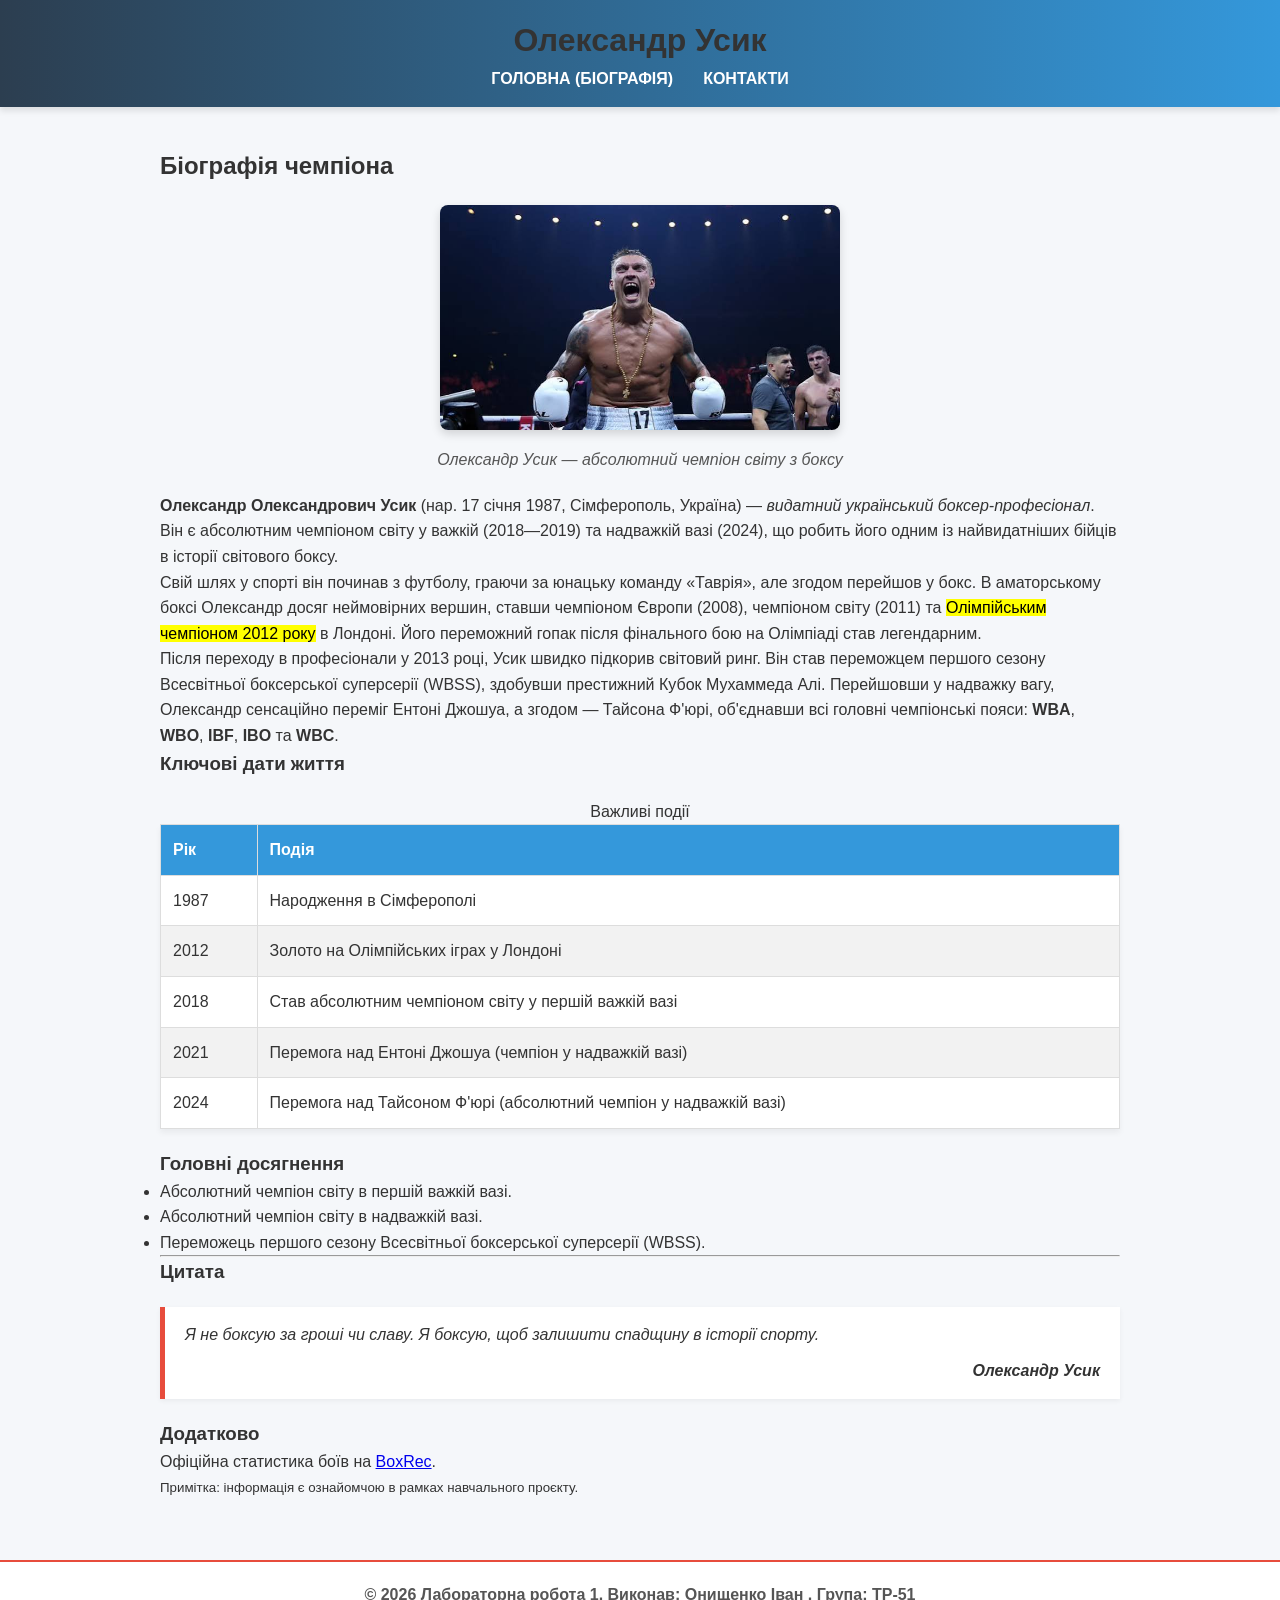
<file: index.html>
<!DOCTYPE html>
<html lang="uk">
<head>
    <meta charset="UTF-8">
    <meta name="viewport" content="width=device-width, initial-scale=1.0">
    <meta name="description" content="Біографія Олександра Усика - видатного українського боксера">
    <title>Олександр Усик - Біографія</title>
    <link rel="stylesheet" href="css/styles.css">
</head>
<body>
   <header class="sticky-header">
        <h1>Олександр Усик</h1>
        <nav>
            <ul>
                <li><a href="index.html">Головна (Біографія)</a></li>
                <li><a href="contact.html">Контакти</a></li>
            </ul>
        </nav>
    </header>

    <main>
        <article>
            <h2>Біографія чемпіона</h2>
            
            <figure>
                <img src="images/usyk.jpg" alt="Олександр Усик з чемпіонськими поясами" width="400">
                <figcaption>Олександр Усик — абсолютний чемпіон світу з боксу</figcaption>
            </figure>

            <p><strong>Олександр Олександрович Усик</strong> (нар. 17 січня 1987, Сімферополь, Україна) — <em>видатний український боксер-професіонал</em>. Він є абсолютним чемпіоном світу у важкій (2018—2019) та надважкій вазі (2024), що робить його одним із найвидатніших бійців в історії світового боксу.</p>

            <p>Свій шлях у спорті він починав з футболу, граючи за юнацьку команду «Таврія», але згодом перейшов у бокс. В аматорському боксі Олександр досяг неймовірних вершин, ставши чемпіоном Європи (2008), чемпіоном світу (2011) та <mark>Олімпійським чемпіоном 2012 року</mark> в Лондоні. Його переможний гопак після фінального бою на Олімпіаді став легендарним.</p>

            <p>Після переходу в професіонали у 2013 році, Усик швидко підкорив світовий ринг. Він став переможцем першого сезону Всесвітньої боксерської суперсерії (WBSS), здобувши престижний Кубок Мухаммеда Алі. Перейшовши у надважку вагу, Олександр сенсаційно переміг Ентоні Джошуа, а згодом — Тайсона Ф'юрі, об'єднавши всі головні чемпіонські пояси: <b>WBA</b>, <b>WBO</b>, <b>IBF</b>, <b>IBO</b> та <b>WBC</b>.</p>

            <section>
                <h3>Ключові дати життя</h3>
                <table border="1">
                    <caption>Важливі події</caption>
                    <thead>
                        <tr>
                            <th>Рік</th>
                            <th>Подія</th>
                        </tr>
                    </thead>
                    <tbody>
                        <tr>
                            <td>1987</td>
                            <td>Народження в Сімферополі</td>
                        </tr>
                        <tr>
                            <td>2012</td>
                            <td>Золото на Олімпійських іграх у Лондоні</td>
                        </tr>
                        <tr>
                            <td>2018</td>
                            <td>Став абсолютним чемпіоном світу у першій важкій вазі</td>
                        </tr>
                        <tr>
                            <td>2021</td>
                            <td>Перемога над Ентоні Джошуа (чемпіон у надважкій вазі)</td>
                        </tr>
                        <tr>
                            <td>2024</td>
                            <td>Перемога над Тайсоном Ф'юрі (абсолютний чемпіон у надважкій вазі)</td>
                        </tr>
                    </tbody>
                </table>
            </section>

            <section>
                <h3>Головні досягнення</h3>
                <ul>
                    <li>Абсолютний чемпіон світу в першій важкій вазі.</li>
                    <li>Абсолютний чемпіон світу в надважкій вазі.</li>
                    <li>Переможець першого сезону Всесвітньої боксерської суперсерії (WBSS).</li>
                </ul>
            </section>

            <hr>

            <section>
                <h3>Цитата</h3>
                <blockquote cite="https://uk.wikipedia.org/wiki/Усик_Олександр_Олександрович">
                    <p>Я не боксую за гроші чи славу. Я боксую, щоб залишити спадщину в історії спорту.</p>
                    <cite>Олександр Усик</cite>
                </blockquote>
            </section>
        </article>

        <aside>
            <h3>Додатково</h3>
            <p>Офіційна статистика боїв на <a href="https://boxrec.com/en/box-pro/659772" target="_blank" rel="noopener">BoxRec</a>.</p>
            <p><small>Примітка: інформація є ознайомчою в рамках навчального проєкту.</small></p>
        </aside>
    </main>

    <footer>
        <p>&copy; 2026 Лабораторна робота 1. Виконав: Онищенко Іван , Група: ТР-51</p>
    </footer>
</body>
</html>
<!-- Тестова зміна -->
</file>
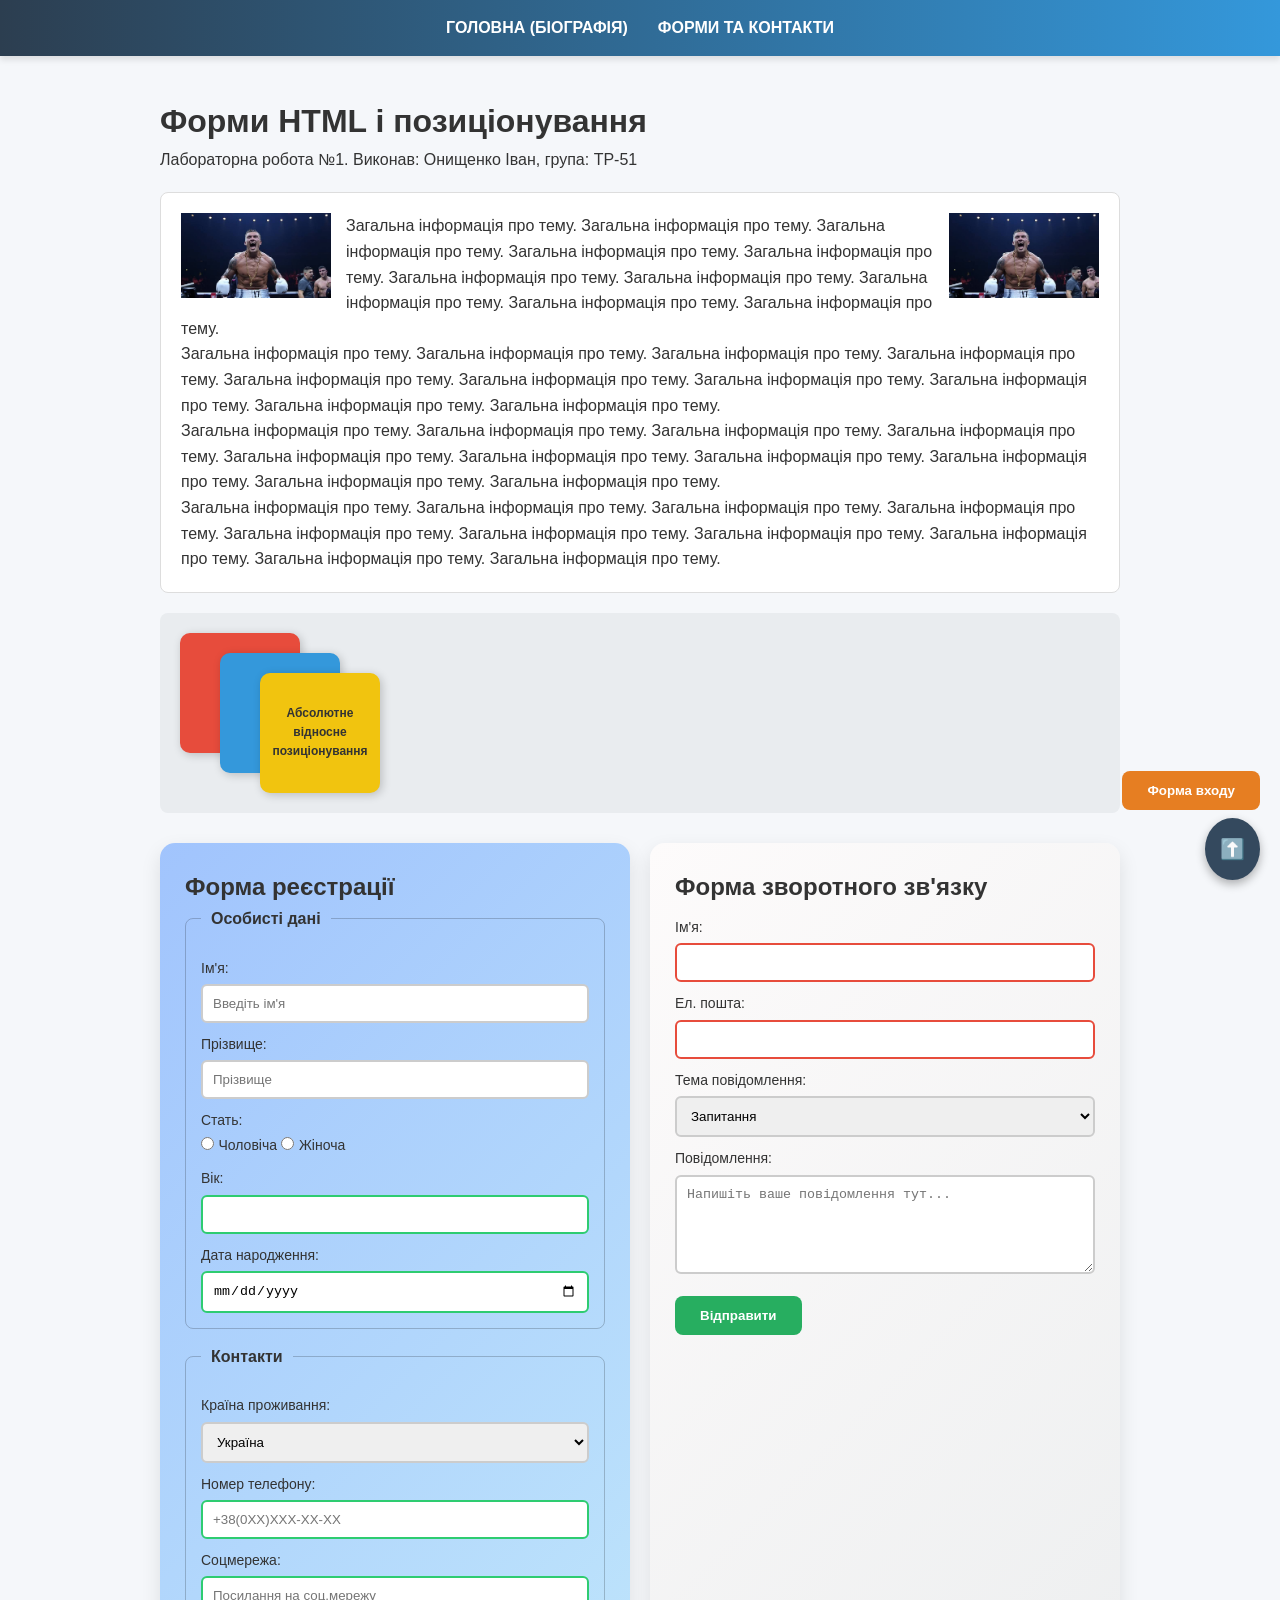
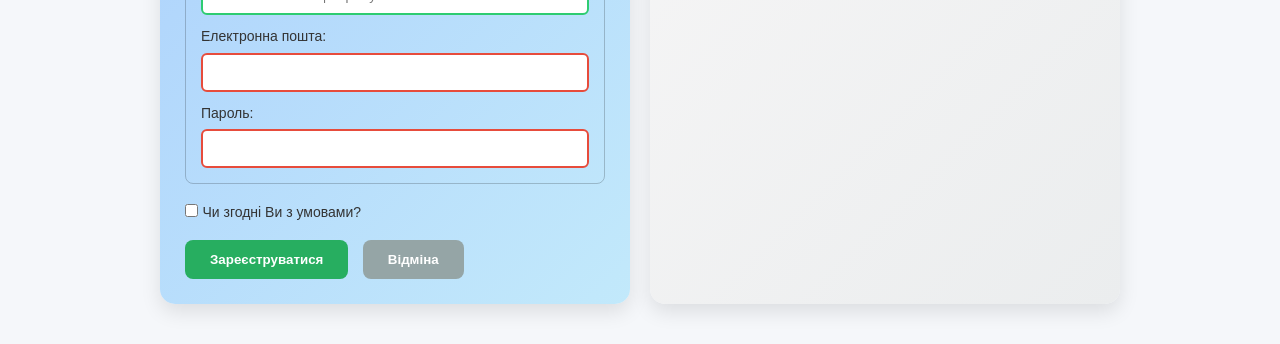
<file: contact.html>
<!DOCTYPE html>
<html lang="uk">
<head>
    <meta charset="UTF-8">
    <meta name="viewport" content="width=device-width, initial-scale=1.0">
    <title>Форми HTML і позиціонування</title>
    <link rel="stylesheet" href="css/styles.css">
</head>
<body>
    <header class="sticky-header">
        <nav>
            <ul>
                <li><a href="index.html">Головна (Біографія)</a></li>
                <li><a href="contact.html">Форми та контакти</a></li>
            </ul>
        </nav>
    </header>

    <main>
        <h1>Форми HTML і позиціонування</h1>
        <p>Лабораторна робота №1. Виконав: Онищенко Іван, група: ТР-51</p>
        
        <section class="float-section clearfix">
            <img src="images/usyk.jpg" alt="Зображення зліва" class="float-left" width="150">
            <img src="images/usyk.jpg" alt="Зображення справа" class="float-right" width="150">
            <p>Загальна інформація про тему. Загальна інформація про тему. Загальна інформація про тему. Загальна інформація про тему. Загальна інформація про тему. Загальна інформація про тему. Загальна інформація про тему. Загальна інформація про тему. Загальна інформація про тему. Загальна інформація про тему.</p>
            <p>Загальна інформація про тему. Загальна інформація про тему. Загальна інформація про тему. Загальна інформація про тему. Загальна інформація про тему. Загальна інформація про тему. Загальна інформація про тему. Загальна інформація про тему. Загальна інформація про тему. Загальна інформація про тему.</p>
            <p>Загальна інформація про тему. Загальна інформація про тему. Загальна інформація про тему. Загальна інформація про тему. Загальна інформація про тему. Загальна інформація про тему. Загальна інформація про тему. Загальна інформація про тему. Загальна інформація про тему. Загальна інформація про тему.</p>
            <p>Загальна інформація про тему. Загальна інформація про тему. Загальна інформація про тему. Загальна інформація про тему. Загальна інформація про тему. Загальна інформація про тему. Загальна інформація про тему. Загальна інформація про тему. Загальна інформація про тему. Загальна інформація про тему.</p>
        </section>

        <section class="absolute-section">
            <div class="abs-container">
                <div class="abs-box box1"></div>
                <div class="abs-box box2"></div>
                <div class="abs-box box3">Абсолютне відносне позиціонування</div>
            </div>
        </section>

        <section class="forms-wrapper">
            <div class="form-container reg-form">
                <h2>Форма реєстрації</h2>
                <form action="#" method="POST">
                    <fieldset>
                        <legend>Особисті дані</legend>
                        <label for="name">Ім'я:</label>
                        <input type="text" id="name" name="name" required placeholder="Введіть ім'я" pattern="[A-Za-zА-Яа-яІіЇїЄє]{2,}">

                        <label for="surname">Прізвище:</label>
                        <input type="text" id="surname" name="surname" required placeholder="Прізвище">

                        <label>Стать:</label>
                        <div class="radio-group">
                            <input type="radio" id="male" name="gender" value="male"> <label for="male" class="inline">Чоловіча</label>
                            <input type="radio" id="female" name="gender" value="female"> <label for="female" class="inline">Жіноча</label>
                        </div>

                        <label for="age">Вік:</label>
                        <input type="number" id="age" name="age" min="16" max="100" step="1">

                        <label for="dob">Дата народження:</label>
                        <input type="date" id="dob" name="dob">
                    </fieldset>

                    <fieldset>
                        <legend>Контакти</legend>
                        <label for="country">Країна проживання:</label>
                        <select id="country" name="country">
                            <option value="ua">Україна</option>
                            <option value="pl">Польща</option>
                            <option value="other">Інша</option>
                        </select>

                        <label for="phone">Номер телефону:</label>
                        <input type="tel" id="phone" name="phone" placeholder="+38(0XX)XXX-XX-XX">

                        <label for="social">Соцмережа:</label>
                        <input type="url" id="social" name="social" placeholder="Посилання на соц.мережу">

                        <label for="email">Електронна пошта:</label>
                        <input type="email" id="email" name="email" required>

                        <label for="password">Пароль:</label>
                        <input type="password" id="password" name="password" required minlength="8">
                    </fieldset>

                    <div class="checkbox-group">
                        <input type="checkbox" id="agree" name="agree" required>
                        <label for="agree" class="inline">Чи згодні Ви з умовами?</label>
                    </div>

                    <div class="buttons">
                        <button type="submit">Зареєструватися</button>
                        <button type="reset" class="btn-reset">Відміна</button>
                    </div>
                </form>
            </div>

            <div class="form-container feedback-form">
                <h2>Форма зворотного зв'язку</h2>
                <form action="#" method="POST">
                    <label for="f-name">Ім'я:</label>
                    <input type="text" id="f-name" name="f-name" required>

                    <label for="f-email">Ел. пошта:</label>
                    <input type="email" id="f-email" name="f-email" required>

                    <label for="topic">Тема повідомлення:</label>
                    <select id="topic" name="topic">
                        <option value="question">Запитання</option>
                        <option value="support">Підтримка</option>
                    </select>

                    <label for="message">Повідомлення:</label>
                    <textarea id="message" name="message" rows="5" required placeholder="Напишіть ваше повідомлення тут..."></textarea>

                    <button type="submit">Відправити</button>
                </form>
            </div>
        </section>

        <button class="open-modal-btn" onclick="document.getElementById('loginModal').style.display='block'">Форма входу</button>

        <div id="loginModal" class="modal">
            <div class="modal-content">
                <span class="close-btn" onclick="document.getElementById('loginModal').style.display='none'">&times;</span>
                <h2>Форма входу</h2>
                <form action="#" method="POST">
                    <label for="login">Логін:</label>
                    <input type="text" id="login" name="login" required>

                    <label for="log-pass">Пароль:</label>
                    <input type="password" id="log-pass" name="log-pass" required>

                    <button type="submit">Вхід</button>
                </form>
            </div>
        </div>

        <a href="#" class="scroll-up" title="Наверх">⬆️</a>
    </main>
</body>
</html>
</file>
<file: css/styles.css>
/*Базові налаштування*/
* {
    box-sizing: border-box;
    margin: 0;
    padding: 0;
}

body {
    font-family: 'Roboto', Arial, sans-serif;
    line-height: 1.6;
    background-color: #f5f7fa;
    color: #333;
}

/* 1. Позиціонування sticky*/
.sticky-header {
    position: sticky;
    top: 0;
    background: linear-gradient(90deg, #2c3e50 0%, #3498db 100%);
    padding: 15px 0;
    z-index: 100;
    box-shadow: 0 4px 6px rgba(0,0,0,0.1);
    text-align: center;
}

.sticky-header ul {
    list-style: none;
    display: flex;
    justify-content: center;
    gap: 30px;
}

.sticky-header a {
    color: white;
    text-decoration: none;
    font-weight: bold;
    text-transform: uppercase;
}

.sticky-header a:hover {
    color: #f1c40f;
}

main {
    max-width: 1000px;
    margin: 20px auto;
    padding: 20px;
}

/* 2. Позиціонування float */
.clearfix::after {
    content: "";
    display: table;
    clear: both;
}

.float-section {
    background: #fff;
    padding: 20px;
    margin: 20px 0;
    border: 1px solid #ddd;
    border-radius: 8px;
}

.float-left {
    float: left;
    margin-right: 15px;
}

.float-right {
    float: right;
    margin-left: 15px;
}

/* 3. Абсолютне позиціонування  */
.absolute-section {
    position: relative;
    height: 200px;
    background: #e9ecef;
    margin-bottom: 30px;
    border-radius: 8px;
    overflow: hidden;
}

.abs-box {
    position: absolute;
    width: 120px;
    height: 120px;
    border-radius: 10px;
    box-shadow: 2px 2px 10px rgba(0,0,0,0.2);
}

.box1 { top: 20px; left: 20px; background: #e74c3c; z-index: 1; }
.box2 { top: 40px; left: 60px; background: #3498db; z-index: 2; }
.box3 { top: 60px; left: 100px; background: #f1c40f; z-index: 3; display: flex; align-items: center; text-align: center; padding: 10px; font-size: 12px; font-weight: bold; }

/* 4. Стилізація Форм  */
.forms-wrapper {
    display: flex;
    flex-wrap: wrap;
    gap: 20px;
}

.form-container {
    flex: 1;
    min-width: 300px;
    padding: 25px;
    border-radius: 15px;
    box-shadow: 0 8px 20px rgba(0,0,0,0.1);
}

.reg-form {
    background: linear-gradient(135deg, #a1c4fd 0%, #c2e9fb 100%);
}

.feedback-form {
    background: linear-gradient(135deg, #fdfbfb 0%, #ebedee 100%);
}

fieldset {
    border: 1px solid rgba(0,0,0,0.2);
    padding: 15px;
    margin-bottom: 15px;
    border-radius: 8px;
}

legend {
    font-weight: bold;
    padding: 0 10px;
}

label {
    display: block;
    margin-top: 10px;
    font-weight: 500;
    font-size: 14px;
}

label.inline {
    display: inline-block;
    margin-top: 0;
}

/* 5. Стилізація input, textarea, псевдокласи стану та валідація */
input[type="text"], input[type="email"], input[type="url"], input[type="tel"], 
input[type="number"], input[type="date"], input[type="password"], select, textarea {
    width: 100%;
    padding: 10px;
    margin-top: 5px;
    border: 2px solid #ccc;
    border-radius: 6px;
    transition: all 0.3s ease;
}

/* Анімація при фокусі */
input:focus, select:focus, textarea:focus {
    outline: none;
    border-color: #3498db;
    box-shadow: 0 0 10px rgba(52, 152, 219, 0.4);
    transform: translateY(-2px);
}

/* Візуальна валідація */
input:valid {
    border-color: #2ecc71;
}

input:invalid:not(:placeholder-shown) {
    border-color: #e74c3c;
}

/* Стилізація кнопок */
button {
    padding: 12px 25px;
    border: none;
    border-radius: 8px;
    background: #27ae60;
    color: white;
    font-weight: bold;
    cursor: pointer;
    transition: background 0.3s, transform 0.1s;
    margin-top: 15px;
}

button:hover {
    background: #2ecc71;
    box-shadow: 0 4px 10px rgba(0,0,0,0.2);
}

button:active {
    transform: scale(0.95);
    background: #1e8449;
}

.btn-reset {
    background: #95a5a6;
    margin-left: 10px;
}

.btn-reset:hover {
    background: #7f8c8d;
}

/* 6. Модальне вікно */
.open-modal-btn {
    position: fixed;
    bottom: 90px;
    right: 20px;
    background: #e67e22;
    z-index: 1000;
}

.modal {
    display: none;
    position: fixed;
    top: 0; left: 0; width: 100%; height: 100%;
    background: rgba(0,0,0,0.6);
    z-index: 2000;
}

.modal-content {
    position: absolute;
    top: 50%; left: 50%;
    transform: translate(-50%, -50%);
    background: white;
    padding: 30px;
    border-radius: 12px;
    width: 320px;
    box-shadow: 0 15px 40px rgba(0,0,0,0.4);
}

.close-btn {
    position: absolute;
    top: 10px; right: 15px;
    font-size: 24px;
    cursor: pointer;
    color: #7f8c8d;
}

/* 7. Кнопка "Вгору" (position: fixed) */
.scroll-up {
    position: fixed;
    bottom: 20px;
    right: 20px;
    background: #34495e;
    color: white;
    padding: 15px;
    border-radius: 50%;
    text-decoration: none;
    font-size: 20px;
    z-index: 1000;
    box-shadow: 0 4px 10px rgba(0,0,0,0.3);
}

/* Вирівнювання зображення */
figure {
    text-align: center;
    margin: 20px 0;
}

figure img {
    border-radius: 8px;
    box-shadow: 0 4px 10px rgba(0,0,0,0.15);
}

figcaption {
    font-style: italic;
    color: #555;
    margin-top: 10px;
}

/* Оформлення таблиці */
table {
    width: 100%;
    border-collapse: collapse;
    margin: 20px 0;
    background-color: white;
    box-shadow: 0 4px 6px rgba(0,0,0,0.05);
}

th, td {
    border: 1px solid #ddd;
    padding: 12px;
    text-align: left;
}

th {
    background-color: #3498db;
    color: white;
    font-weight: bold;
}

tr:nth-child(even) {
    background-color: #f2f2f2;
}

/* Оформлення цитати */
blockquote {
    background: #fff;
    border-left: 5px solid #e74c3c;
    margin: 20px 0;
    padding: 15px 20px;
    font-style: italic;
    box-shadow: 0 2px 5px rgba(0,0,0,0.05);
}

blockquote cite {
    display: block;
    margin-top: 10px;
    font-weight: bold;
    color: #333;
    text-align: right;
}

/* Оформлення футера */
footer {
    text-align: center;
    margin-top: 40px;
    padding: 20px;
    border-top: 2px solid #e74c3c;
    background-color: white;
    font-weight: bold;
    color: #555;
}
</file>
